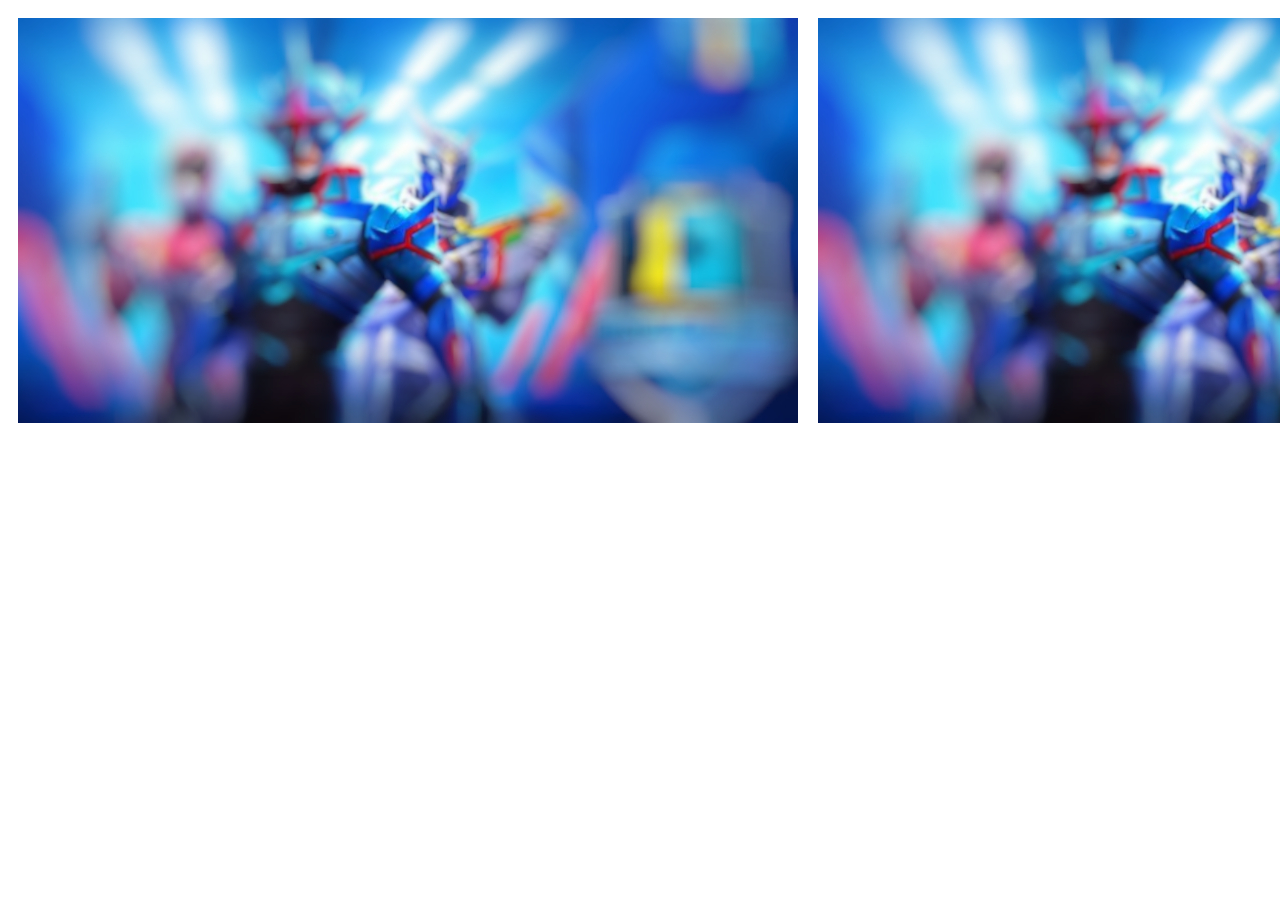
<file: C-C++/Flipkart/helping.html>
<!DOCTYPE html>
<html lang="en">
<head>
    <meta charset="UTF-8">
    <meta http-equiv="X-UA-Compatible" content="IE=edge">
    <meta name="viewport" content="width=``nav .searchBar #searchBarMain{, initial-scale=1.0">
    <title>Document</title>
    <style>
        .container{
            display: grid;
            grid-template-columns: auto auto auto;
            
        }

        .child{
            margin: 10px;
        }
    </style>
</head>
<body>
    <div class="container">
        <div class="child"> <img src="img/pubgBg.jpg" alt=""> </div>
        <div class="child"> <img src="img/pubgBg.jpg" alt=""> </div>
        <div class="child"> <img src="img/pubgBg.jpg" 
    </div>
</body>
</html>
</file>
